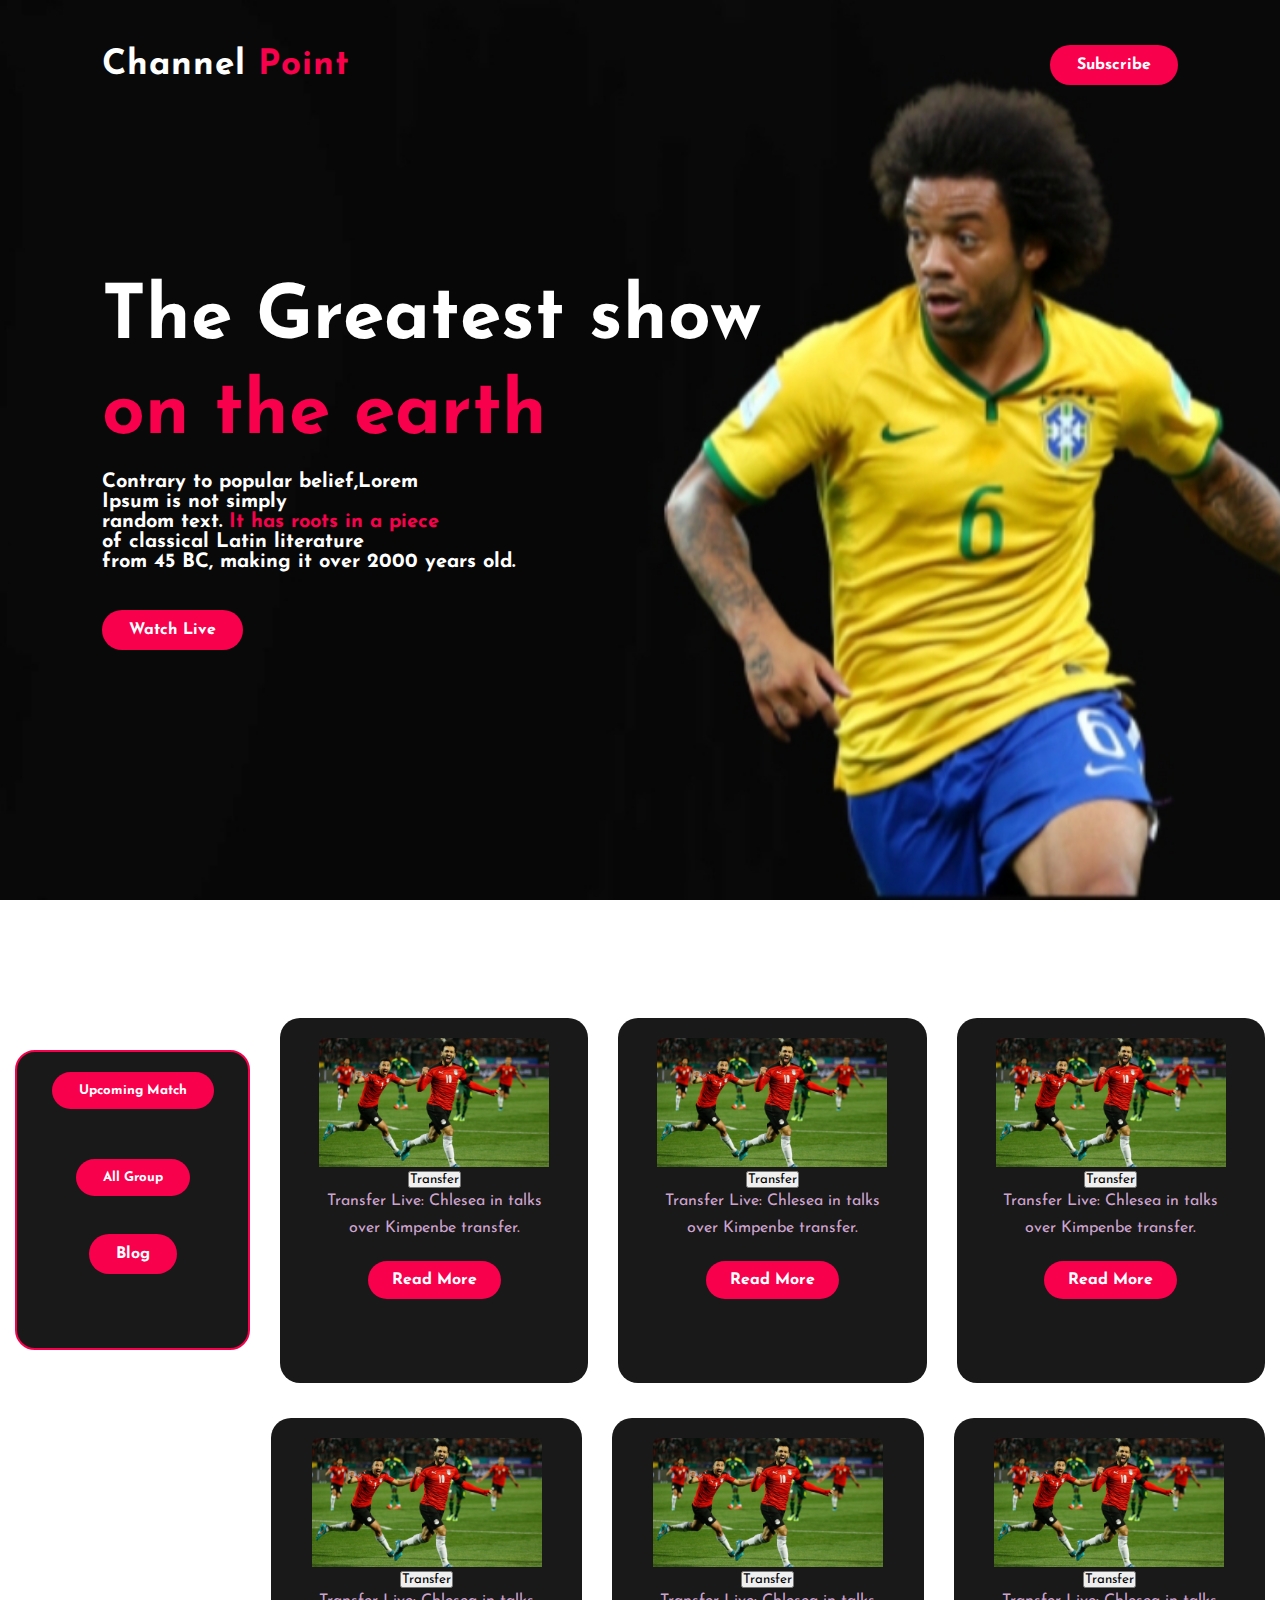
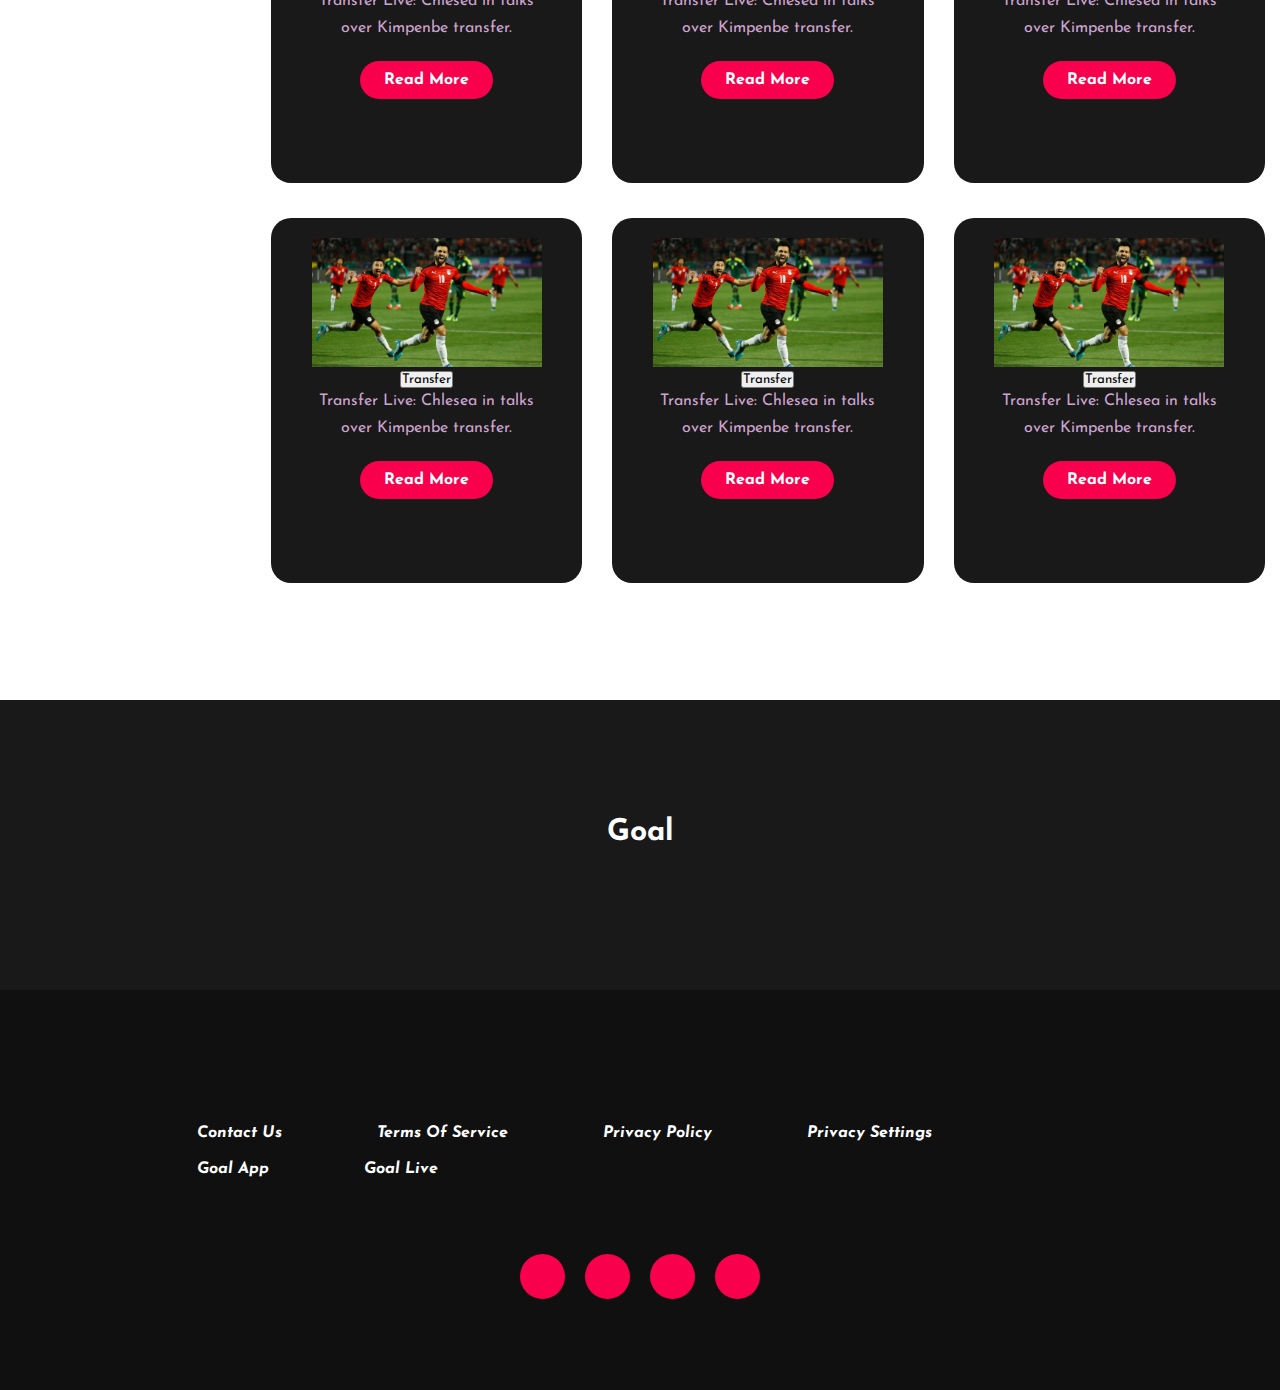
<file: index.html>
<!DOCTYPE html>
<html lang="en">
<head>
    <meta charset="UTF-8">
    <meta http-equiv="X-UA-Compatible" content="IE=edge">
    <meta name="viewport" content="width=device-width, initial-scale=1.0">
    <title>Assientment 2</title>
    <link rel="stylesheet" href="ass2.css">
    
	<link rel="preconnect" href="https://fonts.gstatic.com">
    <link href="https://fonts.googleapis.com/css2?family=Josefin+Sans:ital,wght@0,100;0,200;0,300;0,400;0,500;0,600;0,700;1,100;1,200;1,300;1,400;1,500;1,600;1,700&display=swap" rel="stylesheet">
  
    <link rel="stylesheet" href="https://cdnjs.cloudflare.com/ajax/libs/font-awesome/5.15.3/css/all.min.css" integrity="sha512-iBBXm8fW90+nuLcSKlbmrPcLa0OT92xO1BIsZ+ywDWZCvqsWgccV3gFoRBv0z+8dLJgyAHIhR35VZc2oM/gI1w==" crossorigin="anonymous" referrerpolicy="no-referrer" />
</head>
<body>
	<!----hero Section start---->

	<div class="hero">
		<nav>
			<h2 class="logo">Channel <span>Point</span></h2>
			
			<a href="#" class="btn">Subscribe</a>
		</nav>

		<div class="content">
			
			<h1>The Greatest
                show </h1>
                 <h1><span>on the
                    earth</span></h1>
			<h3>
                <p>Contrary to popular belief,Lorem</p>
                <p> Ipsum is not simply</p>
                <p>random text. <span>It has roots in a piece</span></p>
                <p> of classical Latin literature</p>
                <p>from 45 BC, making it over 2000 years old.</p>
            </h3>
			<div class="newslatter">
				
                    <p>
                        <a class="btn" href="#">Watch Live<i class="fa fa-arrow-circle-right"></i></a>
                    </p>
					
				
			</div>
		</div>
	</div>

	

	<!-----service section start----------->
	<section class="about">
   
    
    <div class="box">
        <div class="car">
     <h3><input class="btn" type="button" value="Upcoming Match"></h3>
     <h3><input class="btn" type="button" value="All Group"></h3>
     <a  href="#" class="btn">Blog</a>
        </div>
        <div class="card">
            <img src="images/Blog Image.png" alt="">
				
            <input type="button" value="Transfer">
            <div class="pra">
                <p>Transfer Live: Chlesea in talks
                    over Kimpenbe transfer.</p>

                <p style="text-align: center;">
                    <a class="button" href="#">Read More</a>
                </p>
            </div>
        </div>

        <div class="card">
            <img src="images/Blog Image.png" alt="">
				
            <input type="button" value="Transfer">
            <div class="pra">
                <p>Transfer Live: Chlesea in talks
                    over Kimpenbe transfer.</p>

                <p style="text-align: center;">
                    <a class="button" href="#">Read More</a>
                </p>
            </div>
        </div>

        <div class="card">
            <img src="images/Blog Image.png" alt="">
				
                <input type="button" value="Transfer">
				<div class="pra">
					<p>Transfer Live: Chlesea in talks
                        over Kimpenbe transfer.</p>

					<p style="text-align: center;">
						<a class="button" href="#">Read More</a>
					</p>
            </div>
        </div>
    </div>
</div>
       


    <div class=" clear">
        <div class="card">
            <img src="images/Blog Image.png" alt="">
				
            <input type="button" value="Transfer">
            <div class="pra">
                <p>Transfer Live: Chlesea in talks
                    over Kimpenbe transfer.</p>

                <p style="text-align: center;">
                    <a class="button" href="#">Read More</a>
                </p>
            </div>
        </div>

        <div class="card">
            <img src="images/Blog Image.png" alt="">
				
            <input type="button" value="Transfer">
            <div class="pra">
                <p>Transfer Live: Chlesea in talks
                    over Kimpenbe transfer.</p>

                <p style="text-align: center;">
                    <a class="button" href="#">Read More</a>
                </p>
            </div>
        </div>

        <div class="card">
            <img src="images/Blog Image.png" alt="">
				
                <input type="button" value="Transfer">
				<div class="pra">
					<p>Transfer Live: Chlesea in talks
                        over Kimpenbe transfer.</p>

					<p style="text-align: center;">
						<a class="button" href="#">Read More</a>
					</p>
            </div>
        </div>
    </div>
</div>


<div class="clear">
    <div class="card">
        <img src="images/Blog Image.png" alt="">
            
        <input type="button" value="Transfer">
        <div class="pra">
            <p>Transfer Live: Chlesea in talks
                over Kimpenbe transfer.</p>

            <p style="text-align: center;">
                <a class="button" href="#">Read More</a>
            </p>
        </div>
    </div>

    <div class="card">
        <img src="images/Blog Image.png" alt="">
            
        <input type="button" value="Transfer">
        <div class="pra">
            <p>Transfer Live: Chlesea in talks
                over Kimpenbe transfer.</p>

            <p style="text-align: center;">
                <a class="button" href="#">Read More</a>
            </p>
        </div>
    </div>

    <div class="card">
        <img src="images/Blog Image.png" alt="">
            
            <input type="button" value="Transfer">
            <div class="pra">
                <p>Transfer Live: Chlesea in talks
                    over Kimpenbe transfer.</p>

                <p style="text-align: center;">
                    <a class="button" href="#">Read More</a>
                </p>
        </div>
    </div>
</div>
</div>
</div>
</section>



	<!------Contact Me------>
	<div class="contact-me">
		<p>Goal</p>
		
	</div>

	<!------footer start--------->
	<footer>
		
		
		<div  class="Goal">
        <nav>
            <ul>
               <i>
                <li><a href="home.html">Contact Us </a></li>
                <li><a href="home.html">Terms of Service</a></li>
                <li><a href="home.html">Privacy Policy </a></li>
                <li><a href="home.html">Privacy Settings</a></li>
                <li><a href="home.html">Goal App </a></li>
                <li><a href="home.html">Goal Live </a></li>
               </i>
              </ul>
        </nav>
		</div>
        <div class="social">
			<a href="https://www.facebook.com/ah.habib.75033"><i class="fab fa-facebook-f"></i></a>
			<a href="#"><i class="fab fa-instagram"></i></a>
			<a href="#"><i class="fab fa-dribbble"></i></a>
			<a href="https://wwww.linkedin.com/md habib"><i class="fab fa-linkedin"></i></a>
		</div>
	</footer>
</body>
</html>
</file>
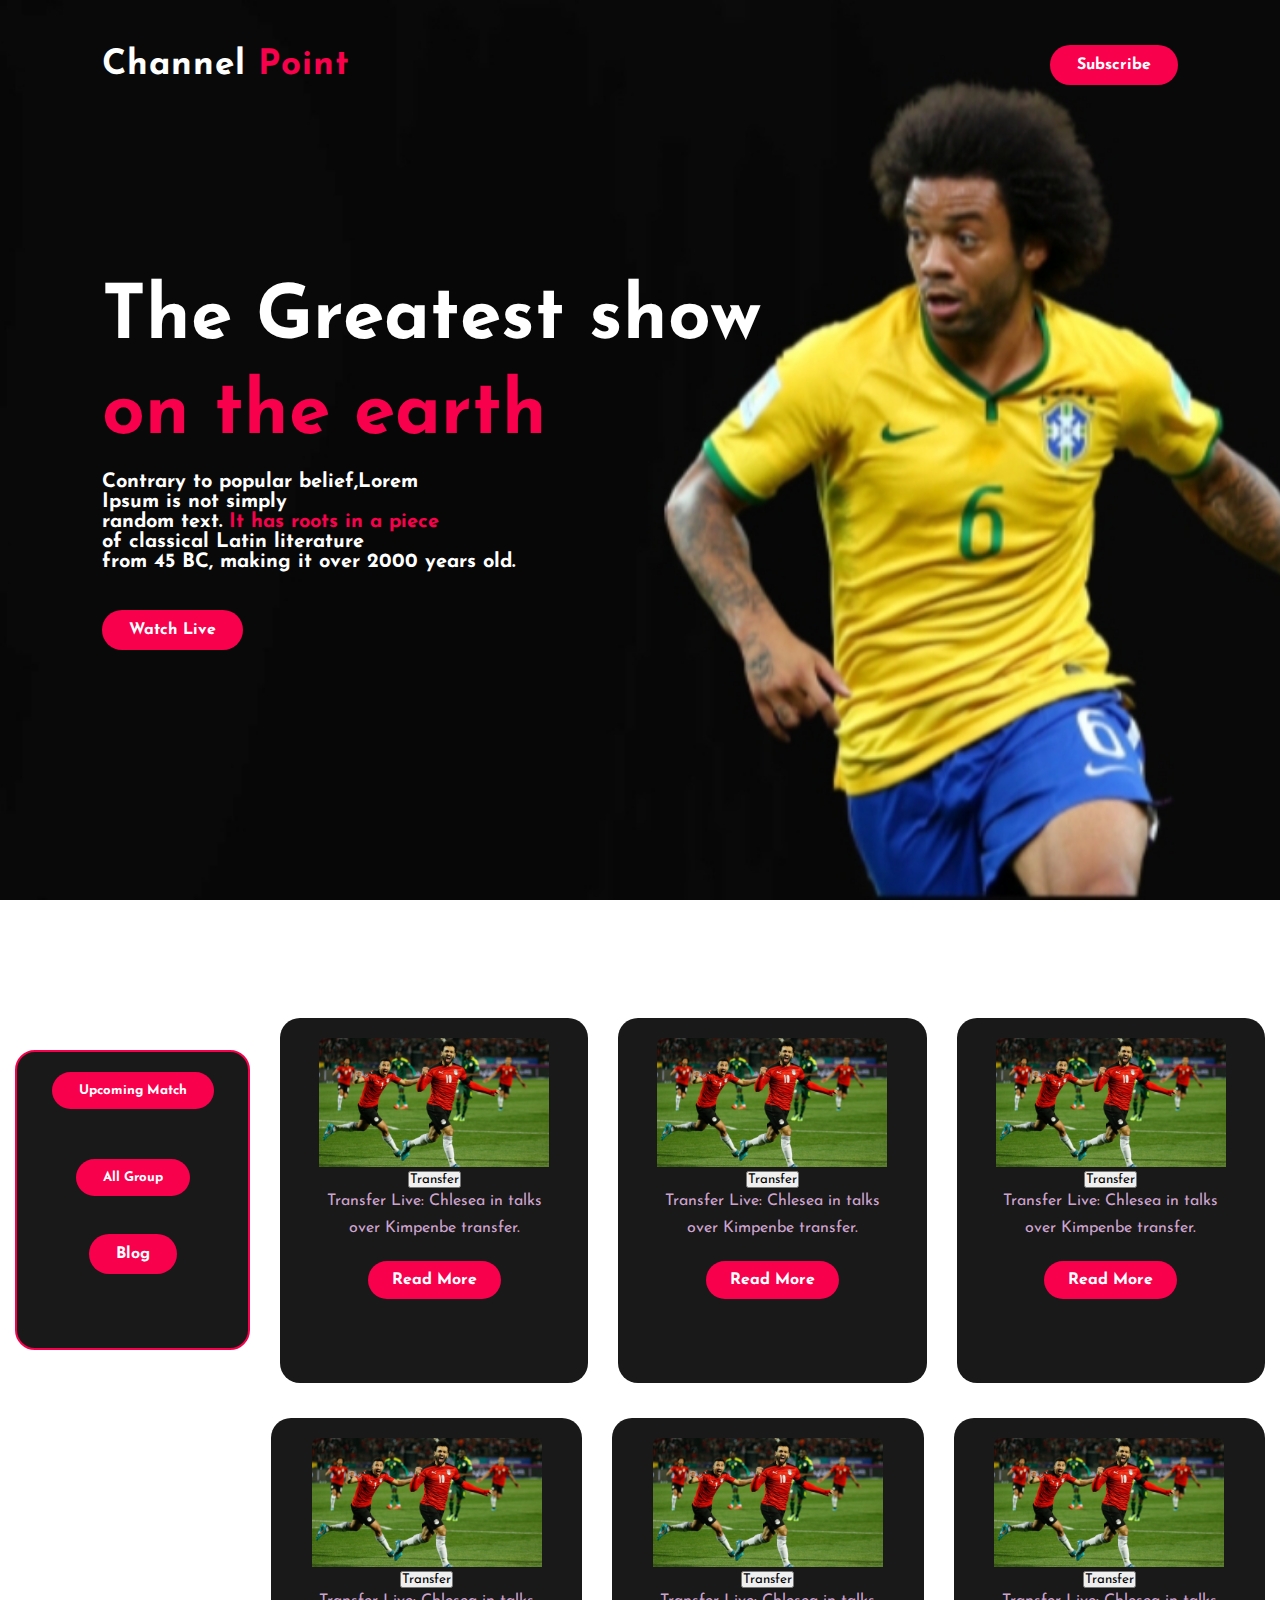
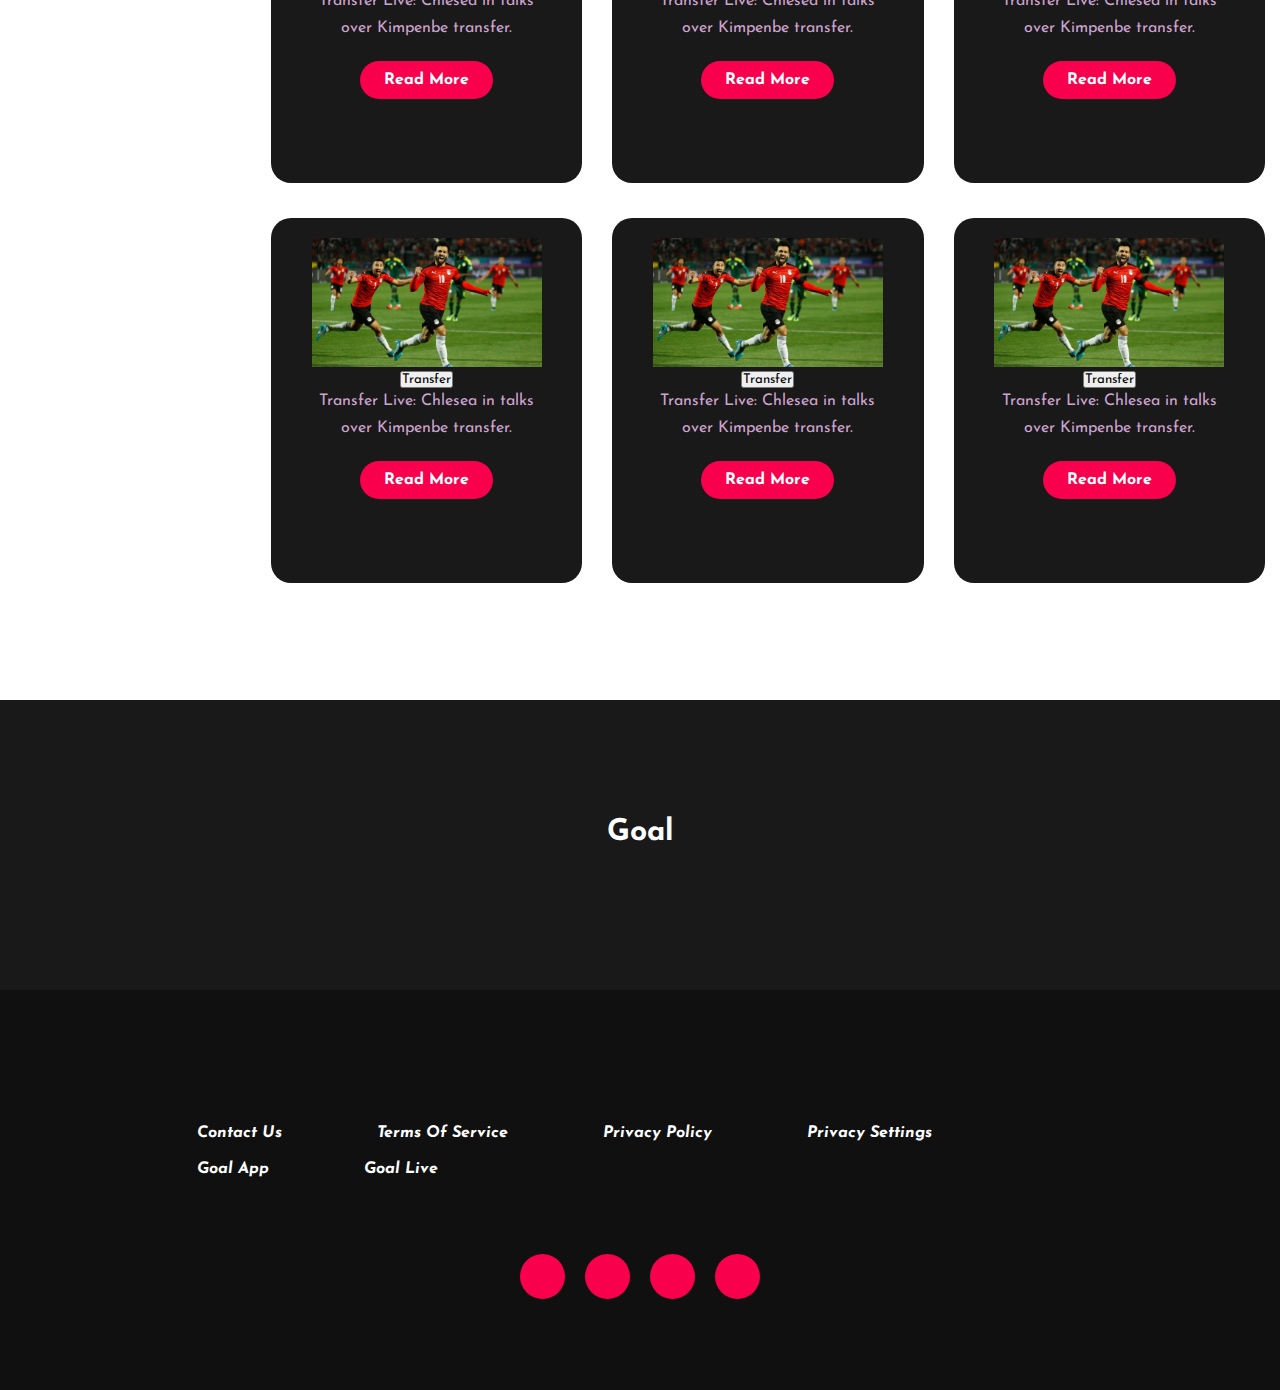
<file: assientment 2.html>
<!DOCTYPE html>
<html lang="en">
<head>
    <meta charset="UTF-8">
    <meta http-equiv="X-UA-Compatible" content="IE=edge">
    <meta name="viewport" content="width=device-width, initial-scale=1.0">
    <title>Assientment 2</title>
    <link rel="stylesheet" href="ass2.css">
    
	<link rel="preconnect" href="https://fonts.gstatic.com">
    <link href="https://fonts.googleapis.com/css2?family=Josefin+Sans:ital,wght@0,100;0,200;0,300;0,400;0,500;0,600;0,700;1,100;1,200;1,300;1,400;1,500;1,600;1,700&display=swap" rel="stylesheet">
  
    <link rel="stylesheet" href="https://cdnjs.cloudflare.com/ajax/libs/font-awesome/5.15.3/css/all.min.css" integrity="sha512-iBBXm8fW90+nuLcSKlbmrPcLa0OT92xO1BIsZ+ywDWZCvqsWgccV3gFoRBv0z+8dLJgyAHIhR35VZc2oM/gI1w==" crossorigin="anonymous" referrerpolicy="no-referrer" />
</head>
<body>
	<!----hero Section start---->

	<div class="hero">
		<nav>
			<h2 class="logo">Channel <span>Point</span></h2>
			
			<a href="#" class="btn">Subscribe</a>
		</nav>

		<div class="content">
			
			<h1>The Greatest
                show </h1>
                 <h1><span>on the
                    earth</span></h1>
			<h3>
                <p>Contrary to popular belief,Lorem</p>
                <p> Ipsum is not simply</p>
                <p>random text. <span>It has roots in a piece</span></p>
                <p> of classical Latin literature</p>
                <p>from 45 BC, making it over 2000 years old.</p>
            </h3>
			<div class="newslatter">
				<form>
                    <a class="btn" href="#">Watch Live<i class="fa fa-arrow-circle-right"></i></a>
					
				</form>
			</div>
		</div>
	</div>

	

	<!-----service section start----------->
	<section class="about">
   
    
    <div class="box">
        <div class="car">
     <h3><input class="btn" type="button" value="Upcoming Match"></h3>
     <h3><input class="btn" type="button" value="All Group"></h3>
     <a  href="#" class="btn">Blog</a>
        </div>
        <div class="card">
            <img src="images/Blog Image.png" alt="">
				
            <input type="button" value="Transfer">
            <div class="pra">
                <p>Transfer Live: Chlesea in talks
                    over Kimpenbe transfer.</p>

                <p style="text-align: center;">
                    <a class="button" href="#">Read More</a>
                </p>
            </div>
        </div>

        <div class="card">
            <img src="images/Blog Image.png" alt="">
				
            <input type="button" value="Transfer">
            <div class="pra">
                <p>Transfer Live: Chlesea in talks
                    over Kimpenbe transfer.</p>

                <p style="text-align: center;">
                    <a class="button" href="#">Read More</a>
                </p>
            </div>
        </div>

        <div class="card">
            <img src="images/Blog Image.png" alt="">
				
                <input type="button" value="Transfer">
				<div class="pra">
					<p>Transfer Live: Chlesea in talks
                        over Kimpenbe transfer.</p>

					<p style="text-align: center;">
						<a class="button" href="#">Read More</a>
					</p>
            </div>
        </div>
    </div>
</div>
       


    <div class=" clear">
        <div class="card">
            <img src="images/Blog Image.png" alt="">
				
            <input type="button" value="Transfer">
            <div class="pra">
                <p>Transfer Live: Chlesea in talks
                    over Kimpenbe transfer.</p>

                <p style="text-align: center;">
                    <a class="button" href="#">Read More</a>
                </p>
            </div>
        </div>

        <div class="card">
            <img src="images/Blog Image.png" alt="">
				
            <input type="button" value="Transfer">
            <div class="pra">
                <p>Transfer Live: Chlesea in talks
                    over Kimpenbe transfer.</p>

                <p style="text-align: center;">
                    <a class="button" href="#">Read More</a>
                </p>
            </div>
        </div>

        <div class="card">
            <img src="images/Blog Image.png" alt="">
				
                <input type="button" value="Transfer">
				<div class="pra">
					<p>Transfer Live: Chlesea in talks
                        over Kimpenbe transfer.</p>

					<p style="text-align: center;">
						<a class="button" href="#">Read More</a>
					</p>
            </div>
        </div>
    </div>
</div>


<div class="clear">
    <div class="card">
        <img src="images/Blog Image.png" alt="">
            
        <input type="button" value="Transfer">
        <div class="pra">
            <p>Transfer Live: Chlesea in talks
                over Kimpenbe transfer.</p>

            <p style="text-align: center;">
                <a class="button" href="#">Read More</a>
            </p>
        </div>
    </div>

    <div class="card">
        <img src="images/Blog Image.png" alt="">
            
        <input type="button" value="Transfer">
        <div class="pra">
            <p>Transfer Live: Chlesea in talks
                over Kimpenbe transfer.</p>

            <p style="text-align: center;">
                <a class="button" href="#">Read More</a>
            </p>
        </div>
    </div>

    <div class="card">
        <img src="images/Blog Image.png" alt="">
            
            <input type="button" value="Transfer">
            <div class="pra">
                <p>Transfer Live: Chlesea in talks
                    over Kimpenbe transfer.</p>

                <p style="text-align: center;">
                    <a class="button" href="#">Read More</a>
                </p>
        </div>
    </div>
</div>
</div>
</div>
</section>



	<!------Contact Me------>
	<div class="contact-me">
		<p>Goal</p>
		
	</div>

	<!------footer start--------->
	<footer>
		
		
		<div  class="Goal">
        <nav>
            <ul>
               <i>
                <li><a href="home.html">Contact Us </a></li>
                <li><a href="home.html">Terms of Service</a></li>
                <li><a href="home.html">Privacy Policy </a></li>
                <li><a href="home.html">Privacy Settings</a></li>
                <li><a href="home.html">Goal App </a></li>
                <li><a href="home.html">Goal Live </a></li>
               </i>
              </ul>
        </nav>
		</div>
        <div class="social">
			<a href="https://www.facebook.com/ah.habib.75033"><i class="fab fa-facebook-f"></i></a>
			<a href="#"><i class="fab fa-instagram"></i></a>
			<a href="#"><i class="fab fa-dribbble"></i></a>
			<a href="https://wwww.linkedin.com/md habib"><i class="fab fa-linkedin"></i></a>
		</div>
	</footer>
</body>
</html>
</file>
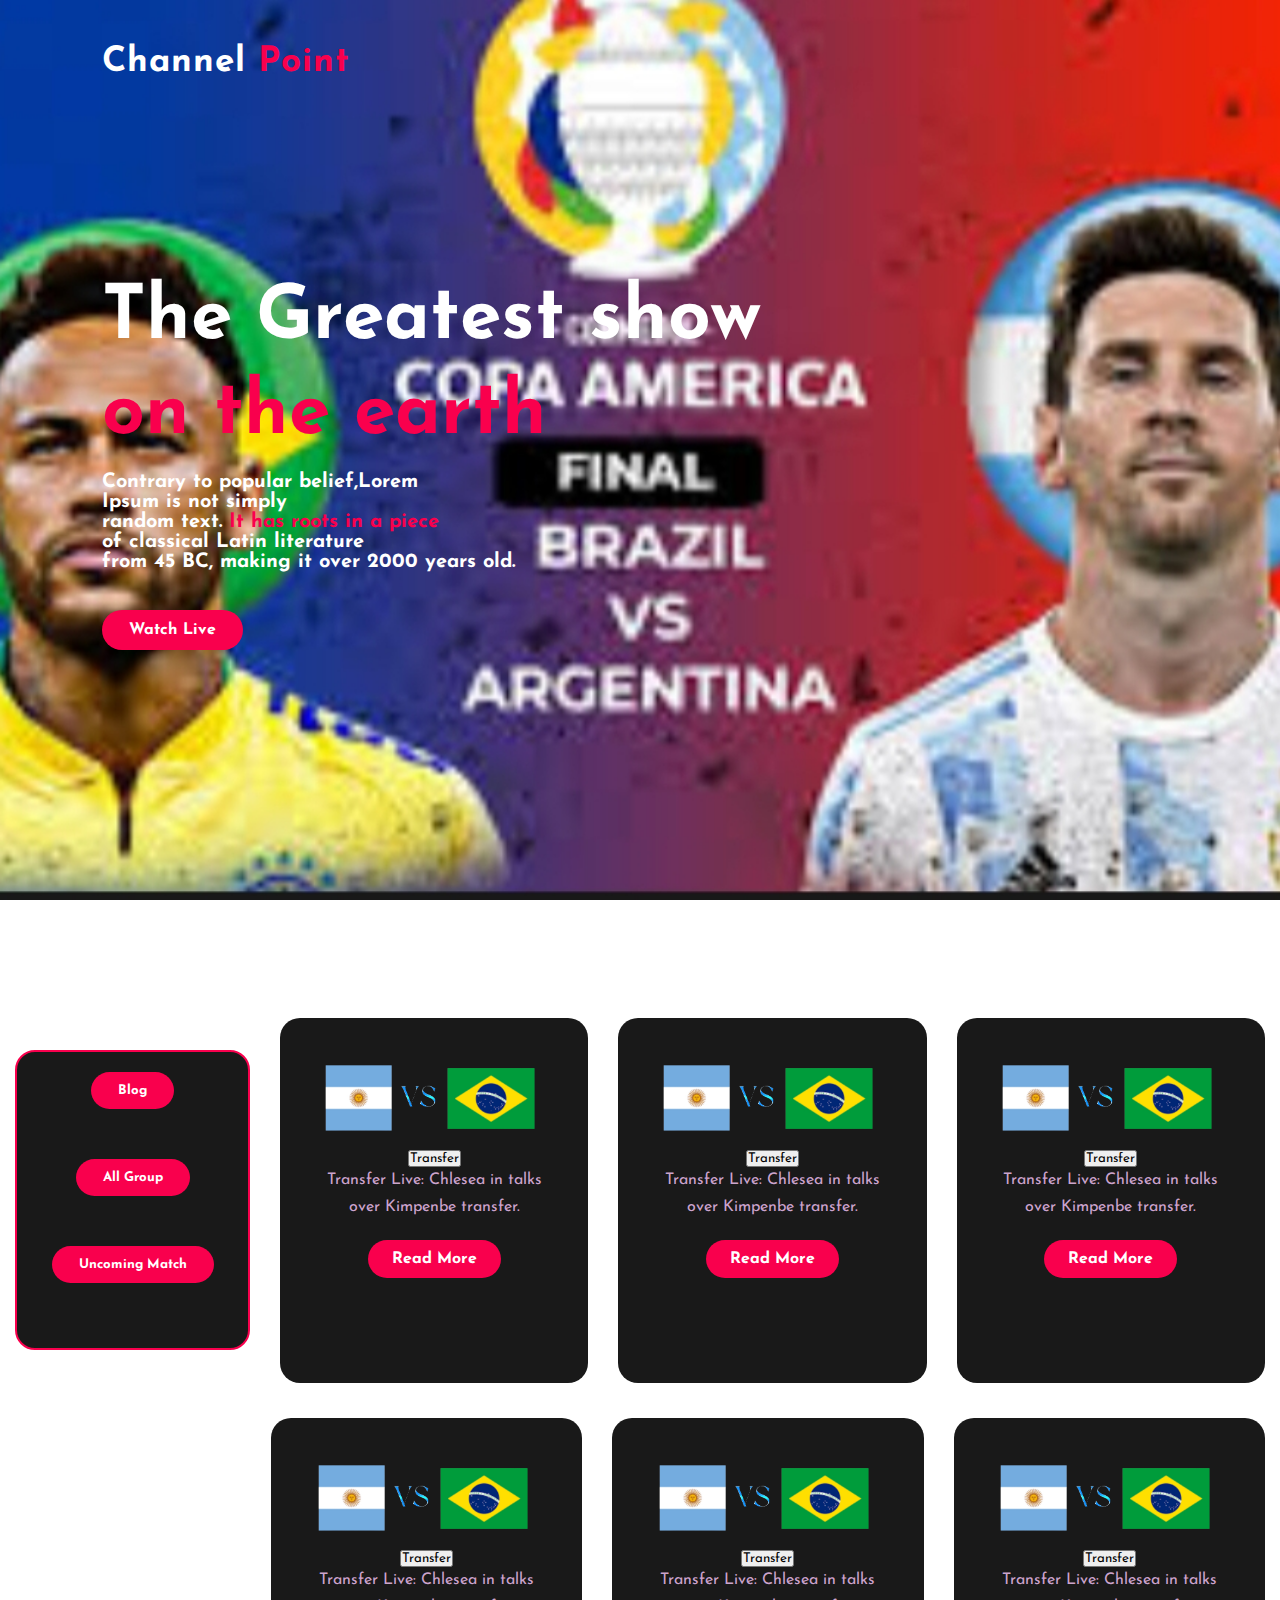
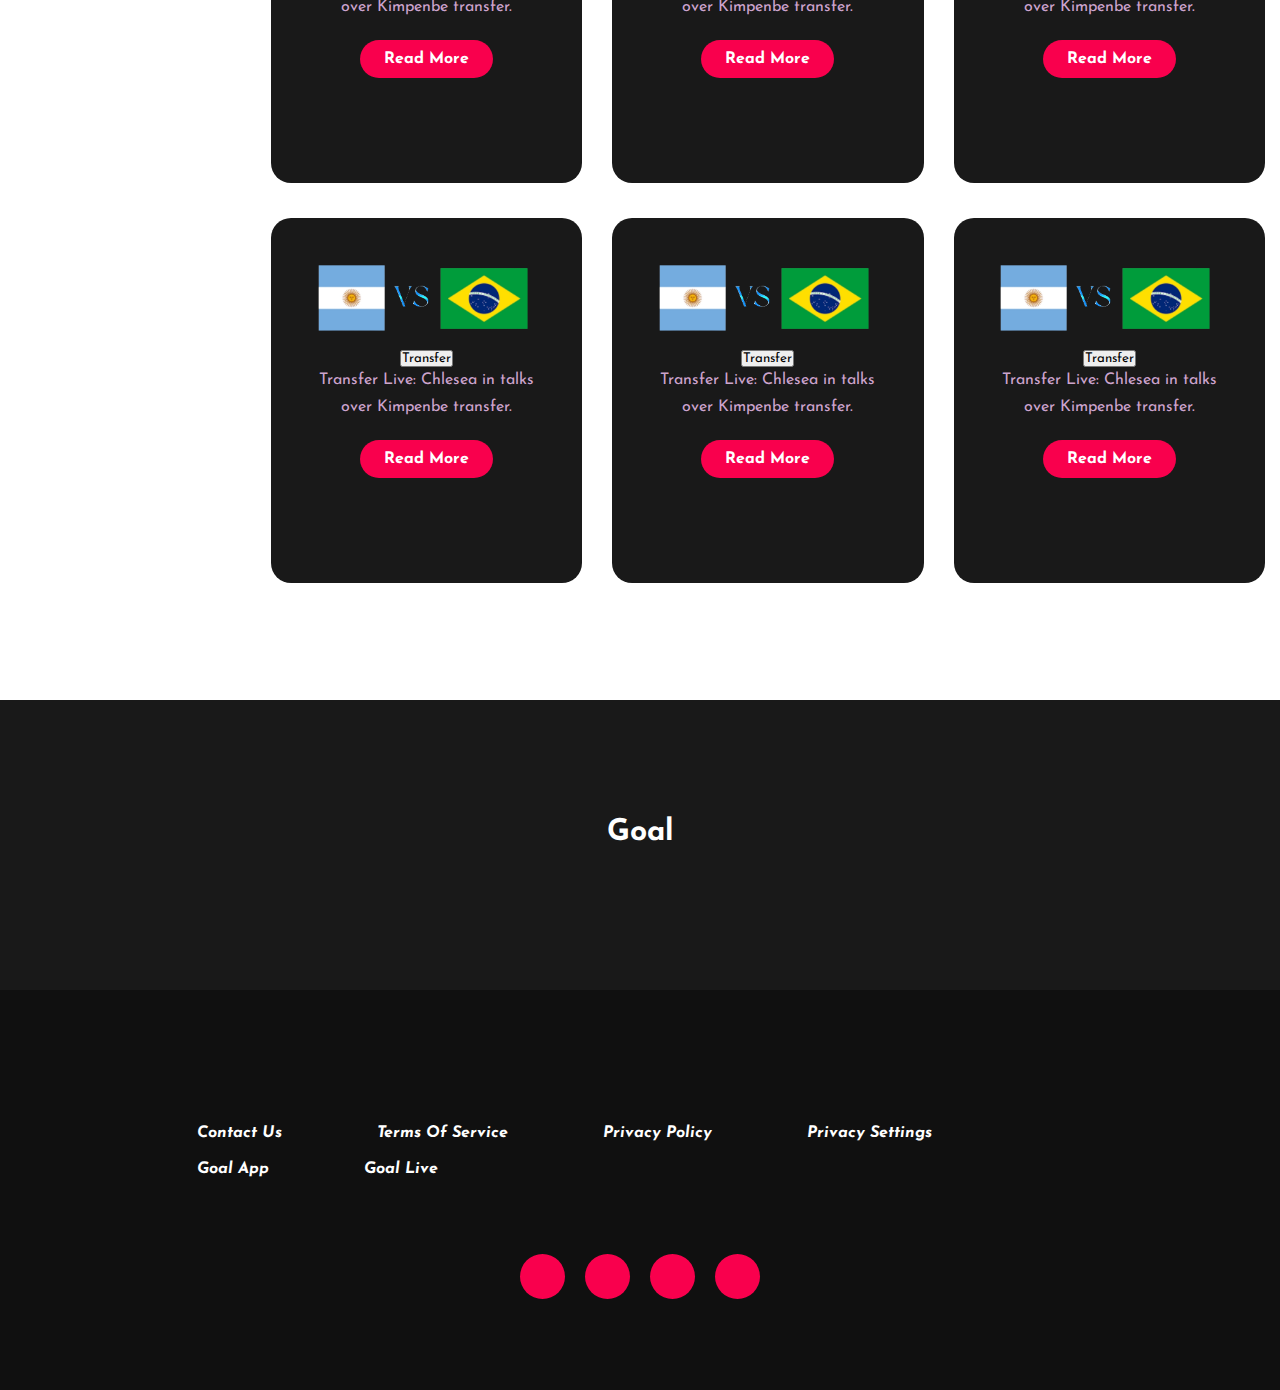
<file: Uncoming.html>
<!DOCTYPE html>
<html lang="en">
<head>
    <meta charset="UTF-8">
    <meta http-equiv="X-UA-Compatible" content="IE=edge">
    <meta name="viewport" content="width=device-width, initial-scale=1.0">
    <title>Assientment 2</title>
    
    
	<link rel="preconnect" href="https://fonts.gstatic.com">
    <link href="https://fonts.googleapis.com/css2?family=Josefin+Sans:ital,wght@0,100;0,200;0,300;0,400;0,500;0,600;0,700;1,100;1,200;1,300;1,400;1,500;1,600;1,700&display=swap" rel="stylesheet">
  
    <link rel="stylesheet" href="https://cdnjs.cloudflare.com/ajax/libs/font-awesome/5.15.3/css/all.min.css" integrity="sha512-iBBXm8fW90+nuLcSKlbmrPcLa0OT92xO1BIsZ+ywDWZCvqsWgccV3gFoRBv0z+8dLJgyAHIhR35VZc2oM/gI1w==" crossorigin="anonymous" referrerpolicy="no-referrer" />

<style>
*{
	padding: 0;
	margin: 0;
	font-family: 'Josefin Sans', sans-serif;
	box-sizing: border-box;
}
.hero{
	height: 100vh;
	width: 100%;
	background-image: url(images/bt.jpg);
	background-size: cover;
	background-position: center;
   
}
nav{
	display: flex;
	align-items: center;
	justify-content: space-between;
	padding-top: 45px;
	padding-left: 8%;
	padding-right: 8%;
}
.logo{
	color: white;
	font-size: 35px;
	letter-spacing: 1px;
	cursor: pointer;
}
span{
	color: #f9004d;
}
nav ul li{
	list-style-type: none;
	display: inline-block;
	padding: 10px  45px;
}
nav ul li a{
	color: white;
	text-decoration: none;
	font-weight: bold;
	text-transform: capitalize;
}
nav ul li a:hover{
	color: #f9004d;
	transition: .4s;
}
.btn{
	background-color:#f9004d;
	color: white;
	text-decoration: none;
	border: 2px solid transparent;
	font-weight: bold;
	padding: 10px 25px;
	border-radius: 30px;
	transition: transform .4s; 
}
.btn:hover{
	transform: scale(1.2);
}
.content{
	position: absolute;
	top: 50%;
	left:8%;
	transform: translateY(-50%);
}


h1{
	color: white;
	margin: 20px 0px 20px;
	font-size: 75px;
}
h3{
	color: white;
	font-size: 20px;
	margin-bottom: 50px;
}
h4{
	color: #fcfc;
	letter-spacing: 2px;
	font-size: 20px;
	text-align: center;
}
.newslatter form{
	width: 380px;
	max-width: 100%;
	position: relative;
}
.newslatter form input:first-child{
	display: inline-block;
	width: 100%;
	padding: 14px 130px 14px 15px;
	border: 2px solid #f9004d;
	outline: none;
	border-radius: 30px;
}
.newslatter form input:last-child{
	position: absolute;
	display: inline-block;
	outline: none;
	border: none;
	padding: 10px 30px;
	border-radius: 30px;
	background-color:#f9004d;
	color: white;
	box-shadow: 0px 0px 5px #000, 0px 0px 15px #858585;
	top: 6px;
	right: 6px; 
}

.about{
	width: 100%;
	padding: 100px 0px;
	background-color: white;
}


.about img{
	height: auto;
	width: 230px;
}
.about-text{
	width: 650px;
}


.main{
	width: 1130px;
	max-width: 95%;
	margin: 0 auto;
	display: flex;
	align-items: center;
	justify-content: space-around;
}
.about-text h2{
	color: white;
	font-size: 75px;
	text-transform: capitalize;
	margin-bottom: 20px;
}
.about-text h5{
	color: white;
	letter-spacing: 2px;
	font-size: 22px;
	margin-bottom: 25px;
	text-transform: capitalize;
}
.about-text p{
	color: #fcfc;
	letter-spacing: 1px;
	line-height: 28px;
	font-size: 18px;
	margin-bottom: 45px;
}
button{
	background-color:#f9004d;
	color: white;
	text-decoration: none;
	border: 2px solid transparent;
	font-weight: bold;
	padding: 13px 30px;
	border-radius: 30px;
	transition: .4s; 
}
button:hover{
	background-color: transparent;
	border: 2px solid #f9004d;
	cursor: pointer;
}

.service{
	background: #101010;
	width: 100%;
	padding: 100px 0px;
}
.h2{
    border: 2px solid transparent;
	color: black;
	font-size: 75px;
	width: 1130px;
	margin: 30px auto;
	text-align: center;
    background-color: white;
}
.box{
	display: flex;
	justify-content: center;
	align-items: center;
	min-height: 400px;
   

}
.card{
    
	height: 365px;
	width: 335px;
	padding: 20px 35px;
	background: #191919;
	border-radius: 20px;
	margin: 15px;
	position: relative;
	overflow: hidden;
	text-align: center;
	
}
.car{
    background-color: white;
	height: 300px;
	width: 235px;
	padding: 20px 35px;
	background: #191919;
	border-radius: 20px;
	margin: 15px;
	text-align: center;
	border: 2px solid #f9004d;
	
	
}
.clear{
	display: flex;
	justify-content: center;
	align-items: center;
	min-height: 400px;
    padding-left: 20%;

}
.card i{
	font-size: 50px;
	display: block;
	text-align: center;
	margin: 25px 0px;
	color: #f9004d;

}

.teady{
    width: 300px;
}
h5{
	color: white;
	font-size: 23px;
	margin-bottom: 15px;
}
.pra p{
	color: #fcfc;
	font-size: 16px;
	line-height: 27px;
	margin-bottom: 25px;
}


	

.card .button{
	background-color:#f9004d;
	color: white;
	text-decoration: none;
	border: 2px solid transparent;
	font-weight: bold;
	padding: 9px 22px;
	border-radius: 30px;
	transition: .4s; 
}
.card .button:hover{
	background-color: transparent;
	border: 2px solid #f9004d;
	cursor: pointer;
}
.contact-me{
	width: 100%;
	height: 290px;
	background: #191919;
	display: flex;
	align-items: center;
	flex-direction: column;
	justify-content: center;
}
.contact-me p{
	color: white;
	font-size: 30px;
	font-weight: bold;
	margin-bottom: 25px;
}
.contact-me .button-two{
	background-color:#f9004d;
	color: white;
	text-decoration: none;
	border: 2px solid transparent;
	font-weight: bold;
	padding: 13px 30px;
	border-radius: 30px;
	transition: .4s; 
}
.contact-me .button-two:hover{
	background-color: transparent;
	border: 2px solid #f9004d;
	cursor: pointer;
}
footer{
	position: relative;
	width: 100%;
	height: 400px;
	background: #101010;
	display: flex;
	flex-direction: column;
	align-items: center;
	justify-content: center;
}
footer p:nth-child(1){
	font-size: 30px;
	color: white;
	margin-bottom: 20px;
	font-weight: bold;
}
footer p:nth-child(2){
	color: white;
	font-size: 17px;
	width: 500px;
	text-align: center;
	line-height: 26px;
}


.end{
	position: absolute;
	color:#f9004d;
	bottom: 35px;
	font-size: 14px; 
}
.Goal{
    list-style-type: none;
	display: inline-block;
	padding: 10px 20px 45px;
}
.social{
	display: flex;
}
.social a{
	width: 45px;
	height: 45px;
	display: flex;
	align-items: center;
	justify-content: center;
	background:  #f9004d;
	border-radius: 50%;
	margin: 22px 10px;
	color: white;
	text-decoration: none;
	font-size: 20px;
}
.social a:hover{
	transform: scale(1.3);
	transition: .3s;
}
</style>




</head>
<body>
	<!----hero Section start---->

	<div class="hero">
		<nav>
			<h2 class="logo">Channel <span>Point</span></h2>
			
			
		</nav>

		<div class="content">
			
			<h1>The Greatest
                show </h1>
                 <h1><span>on the
                    earth</span></h1>
			<h3>
                <p>Contrary to popular belief,Lorem</p>
                <p> Ipsum is not simply</p>
                <p>random text. <span>It has roots in a piece</span></p>
                <p> of classical Latin literature</p>
                <p>from 45 BC, making it over 2000 years old.</p>
            </h3>
			<div class="newslatter">
				
                    <p>
                        <a class="btn" href="#">Watch Live<i class="fa fa-arrow-circle-right"></i></a>
                    </p>
					
				
			</div>
		</div>
	</div>

	

	<!-----service section start----------->
	<section class="about">
   
    
    <div class="box">
        <div class="car">
     <h3><input class="btn" type="button" value="Blog"></h3>
     <h3><input class="btn" type="button" value="All Group"></h3>
     <h3><input class="btn" type="button" value="Uncoming Match"></h3>
        </div>
        <div class="card">
            <img src="images/flag 7.png" alt="">
				
            <input type="button" value="Transfer">
            <div class="pra">
                <p>Transfer Live: Chlesea in talks
                    over Kimpenbe transfer.</p>

                <p style="text-align: center;">
                    <a class="button" href="#">Read More</a>
                </p>
            </div>
        </div>

        <div class="card">
            <img src="images/flag 7.png" alt="">
				
            <input type="button" value="Transfer">
            <div class="pra">
                <p>Transfer Live: Chlesea in talks
                    over Kimpenbe transfer.</p>

                <p style="text-align: center;">
                    <a class="button" href="#">Read More</a>
                </p>
            </div>
        </div>

        <div class="card">
            <img src="images/flag 7.png" alt="">
				
                <input type="button" value="Transfer">
				<div class="pra">
					<p>Transfer Live: Chlesea in talks
                        over Kimpenbe transfer.</p>

					<p style="text-align: center;">
						<a class="button" href="#">Read More</a>
					</p>
            </div>
        </div>
    </div>
</div>
       


    <div class=" clear">
        <div class="card">
            <img src="images/flag 7.png" alt="">
				
            <input type="button" value="Transfer">
            <div class="pra">
                <p>Transfer Live: Chlesea in talks
                    over Kimpenbe transfer.</p>

                <p style="text-align: center;">
                    <a class="button" href="#">Read More</a>
                </p>
            </div>
        </div>

        <div class="card">
            <img src="images/flag 7.png" alt="">
				
            <input type="button" value="Transfer">
            <div class="pra">
                <p>Transfer Live: Chlesea in talks
                    over Kimpenbe transfer.</p>

                <p style="text-align: center;">
                    <a class="button" href="#">Read More</a>
                </p>
            </div>
        </div>

        <div class="card">
            <img src="images/flag 7.png" alt="">
				
                <input type="button" value="Transfer">
				<div class="pra">
					<p>Transfer Live: Chlesea in talks
                        over Kimpenbe transfer.</p>

					<p style="text-align: center;">
						<a class="button" href="#">Read More</a>
					</p>
            </div>
        </div>
    </div>
</div>


<div class="clear">
    <div class="card">
        <img src="images/flag 7.png" alt="">
            
        <input type="button" value="Transfer">
        <div class="pra">
            <p>Transfer Live: Chlesea in talks
                over Kimpenbe transfer.</p>

            <p style="text-align: center;">
                <a class="button" href="#">Read More</a>
            </p>
        </div>
    </div>

    <div class="card">
        <img src="images/flag 7.png" alt="">
            
        <input type="button" value="Transfer">
        <div class="pra">
            <p>Transfer Live: Chlesea in talks
                over Kimpenbe transfer.</p>

            <p style="text-align: center;">
                <a class="button" href="#">Read More</a>
            </p>
        </div>
    </div>

    <div class="card">
        <img src="images/flag 7.png" alt="">
            
            <input type="button" value="Transfer">
            <div class="pra">
                <p>Transfer Live: Chlesea in talks
                    over Kimpenbe transfer.</p>

                <p style="text-align: center;">
                    <a class="button" href="#">Read More</a>
                </p>
        </div>
    </div>
</div>
</div>
</div>
</section>



	<!------Contact Me------>
	<div class="contact-me">
		<p>Goal</p>
		
	</div>

	<!------footer start--------->
	<footer>
		
		
		<div  class="Goal">
        <nav>
            <ul>
               <i>
                <li><a href="home.html">Contact Us </a></li>
                <li><a href="home.html">Terms of Service</a></li>
                <li><a href="home.html">Privacy Policy </a></li>
                <li><a href="home.html">Privacy Settings</a></li>
                <li><a href="home.html">Goal App </a></li>
                <li><a href="home.html">Goal Live </a></li>
               </i>
              </ul>
        </nav>
		</div>
        <div class="social">
			<a href="https://www.facebook.com/ah.habib.75033"><i class="fab fa-facebook-f"></i></a>
			<a href="#"><i class="fab fa-instagram"></i></a>
			<a href="#"><i class="fab fa-dribbble"></i></a>
			<a href="https://wwww.linkedin.com/md habib"><i class="fab fa-linkedin"></i></a>
		</div>
	</footer>
</body>
</html>
</file>
<file: ass2.css>
*{
	padding: 0;
	margin: 0;
	font-family: 'Josefin Sans', sans-serif;
	box-sizing: border-box;
}
.hero{
	height: 100vh;
	width: 100%;
	background-image: url(images/bn.jpg);
	background-size: cover;
	background-position: center;
   
}
nav{
	display: flex;
	align-items: center;
	justify-content: space-between;
	padding-top: 45px;
	padding-left: 8%;
	padding-right: 8%;
}
.logo{
	color: white;
	font-size: 35px;
	letter-spacing: 1px;
	cursor: pointer;
}
span{
	color: #f9004d;
}
nav ul li{
	list-style-type: none;
	display: inline-block;
	padding: 10px  45px;
}
nav ul li a{
	color: white;
	text-decoration: none;
	font-weight: bold;
	text-transform: capitalize;
}
nav ul li a:hover{
	color: #f9004d;
	transition: .4s;
}
.btn{
	background-color:#f9004d;
	color: white;
	text-decoration: none;
	border: 2px solid transparent;
	font-weight: bold;
	padding: 10px 25px;
	border-radius: 30px;
	transition: transform .4s; 
}
.btn:hover{
	transform: scale(1.2);
}
.content{
	position: absolute;
	top: 50%;
	left:8%;
	transform: translateY(-50%);
}


h1{
	color: white;
	margin: 20px 0px 20px;
	font-size: 75px;
}
h3{
	color: white;
	font-size: 20px;
	margin-bottom: 50px;
}
h4{
	color: #fcfc;
	letter-spacing: 2px;
	font-size: 20px;
	text-align: center;
}
.newslatter form{
	width: 380px;
	max-width: 100%;
	position: relative;
}
.newslatter form input:first-child{
	display: inline-block;
	width: 100%;
	padding: 14px 130px 14px 15px;
	border: 2px solid #f9004d;
	outline: none;
	border-radius: 30px;
}
.newslatter form input:last-child{
	position: absolute;
	display: inline-block;
	outline: none;
	border: none;
	padding: 10px 30px;
	border-radius: 30px;
	background-color:#f9004d;
	color: white;
	box-shadow: 0px 0px 5px #000, 0px 0px 15px #858585;
	top: 6px;
	right: 6px; 
}

.about{
	width: 100%;
	padding: 100px 0px;
	background-color: white;
}


.about img{
	height: auto;
	width: 230px;
}
.about-text{
	width: 650px;
}


.main{
	width: 1130px;
	max-width: 95%;
	margin: 0 auto;
	display: flex;
	align-items: center;
	justify-content: space-around;
}
.about-text h2{
	color: white;
	font-size: 75px;
	text-transform: capitalize;
	margin-bottom: 20px;
}
.about-text h5{
	color: white;
	letter-spacing: 2px;
	font-size: 22px;
	margin-bottom: 25px;
	text-transform: capitalize;
}
.about-text p{
	color: #fcfc;
	letter-spacing: 1px;
	line-height: 28px;
	font-size: 18px;
	margin-bottom: 45px;
}
button{
	background-color:#f9004d;
	color: white;
	text-decoration: none;
	border: 2px solid transparent;
	font-weight: bold;
	padding: 13px 30px;
	border-radius: 30px;
	transition: .4s; 
}
button:hover{
	background-color: transparent;
	border: 2px solid #f9004d;
	cursor: pointer;
}

.service{
	background: #101010;
	width: 100%;
	padding: 100px 0px;
}
.h2{
    border: 2px solid transparent;
	color: black;
	font-size: 75px;
	width: 1130px;
	margin: 30px auto;
	text-align: center;
    background-color: white;
}
.box{
	display: flex;
	justify-content: center;
	align-items: center;
	min-height: 400px;
   

}
.card{
    
	height: 365px;
	width: 335px;
	padding: 20px 35px;
	background: #191919;
	border-radius: 20px;
	margin: 15px;
	position: relative;
	overflow: hidden;
	text-align: center;
	
}
.car{
    background-color: white;
	height: 300px;
	width: 235px;
	padding: 20px 35px;
	background: #191919;
	border-radius: 20px;
	margin: 15px;
	text-align: center;
	border: 2px solid #f9004d;
	
	
}
.clear{
	display: flex;
	justify-content: center;
	align-items: center;
	min-height: 400px;
    padding-left: 20%;

}
.card i{
	font-size: 50px;
	display: block;
	text-align: center;
	margin: 25px 0px;
	color: #f9004d;

}

.teady{
    width: 300px;
}
h5{
	color: white;
	font-size: 23px;
	margin-bottom: 15px;
}
.pra p{
	color: #fcfc;
	font-size: 16px;
	line-height: 27px;
	margin-bottom: 25px;
}


	

.card .button{
	background-color:#f9004d;
	color: white;
	text-decoration: none;
	border: 2px solid transparent;
	font-weight: bold;
	padding: 9px 22px;
	border-radius: 30px;
	transition: .4s; 
}
.card .button:hover{
	background-color: transparent;
	border: 2px solid #f9004d;
	cursor: pointer;
}
.contact-me{
	width: 100%;
	height: 290px;
	background: #191919;
	display: flex;
	align-items: center;
	flex-direction: column;
	justify-content: center;
}
.contact-me p{
	color: white;
	font-size: 30px;
	font-weight: bold;
	margin-bottom: 25px;
}
.contact-me .button-two{
	background-color:#f9004d;
	color: white;
	text-decoration: none;
	border: 2px solid transparent;
	font-weight: bold;
	padding: 13px 30px;
	border-radius: 30px;
	transition: .4s; 
}
.contact-me .button-two:hover{
	background-color: transparent;
	border: 2px solid #f9004d;
	cursor: pointer;
}
footer{
	position: relative;
	width: 100%;
	height: 400px;
	background: #101010;
	display: flex;
	flex-direction: column;
	align-items: center;
	justify-content: center;
}
footer p:nth-child(1){
	font-size: 30px;
	color: white;
	margin-bottom: 20px;
	font-weight: bold;
}
footer p:nth-child(2){
	color: white;
	font-size: 17px;
	width: 500px;
	text-align: center;
	line-height: 26px;
}


.end{
	position: absolute;
	color:#f9004d;
	bottom: 35px;
	font-size: 14px; 
}
.Goal{
    list-style-type: none;
	display: inline-block;
	padding: 10px 20px 45px;
}
.social{
	display: flex;
}
.social a{
	width: 45px;
	height: 45px;
	display: flex;
	align-items: center;
	justify-content: center;
	background:  #f9004d;
	border-radius: 50%;
	margin: 22px 10px;
	color: white;
	text-decoration: none;
	font-size: 20px;
}
.social a:hover{
	transform: scale(1.3);
	transition: .3s;
}
</file>
